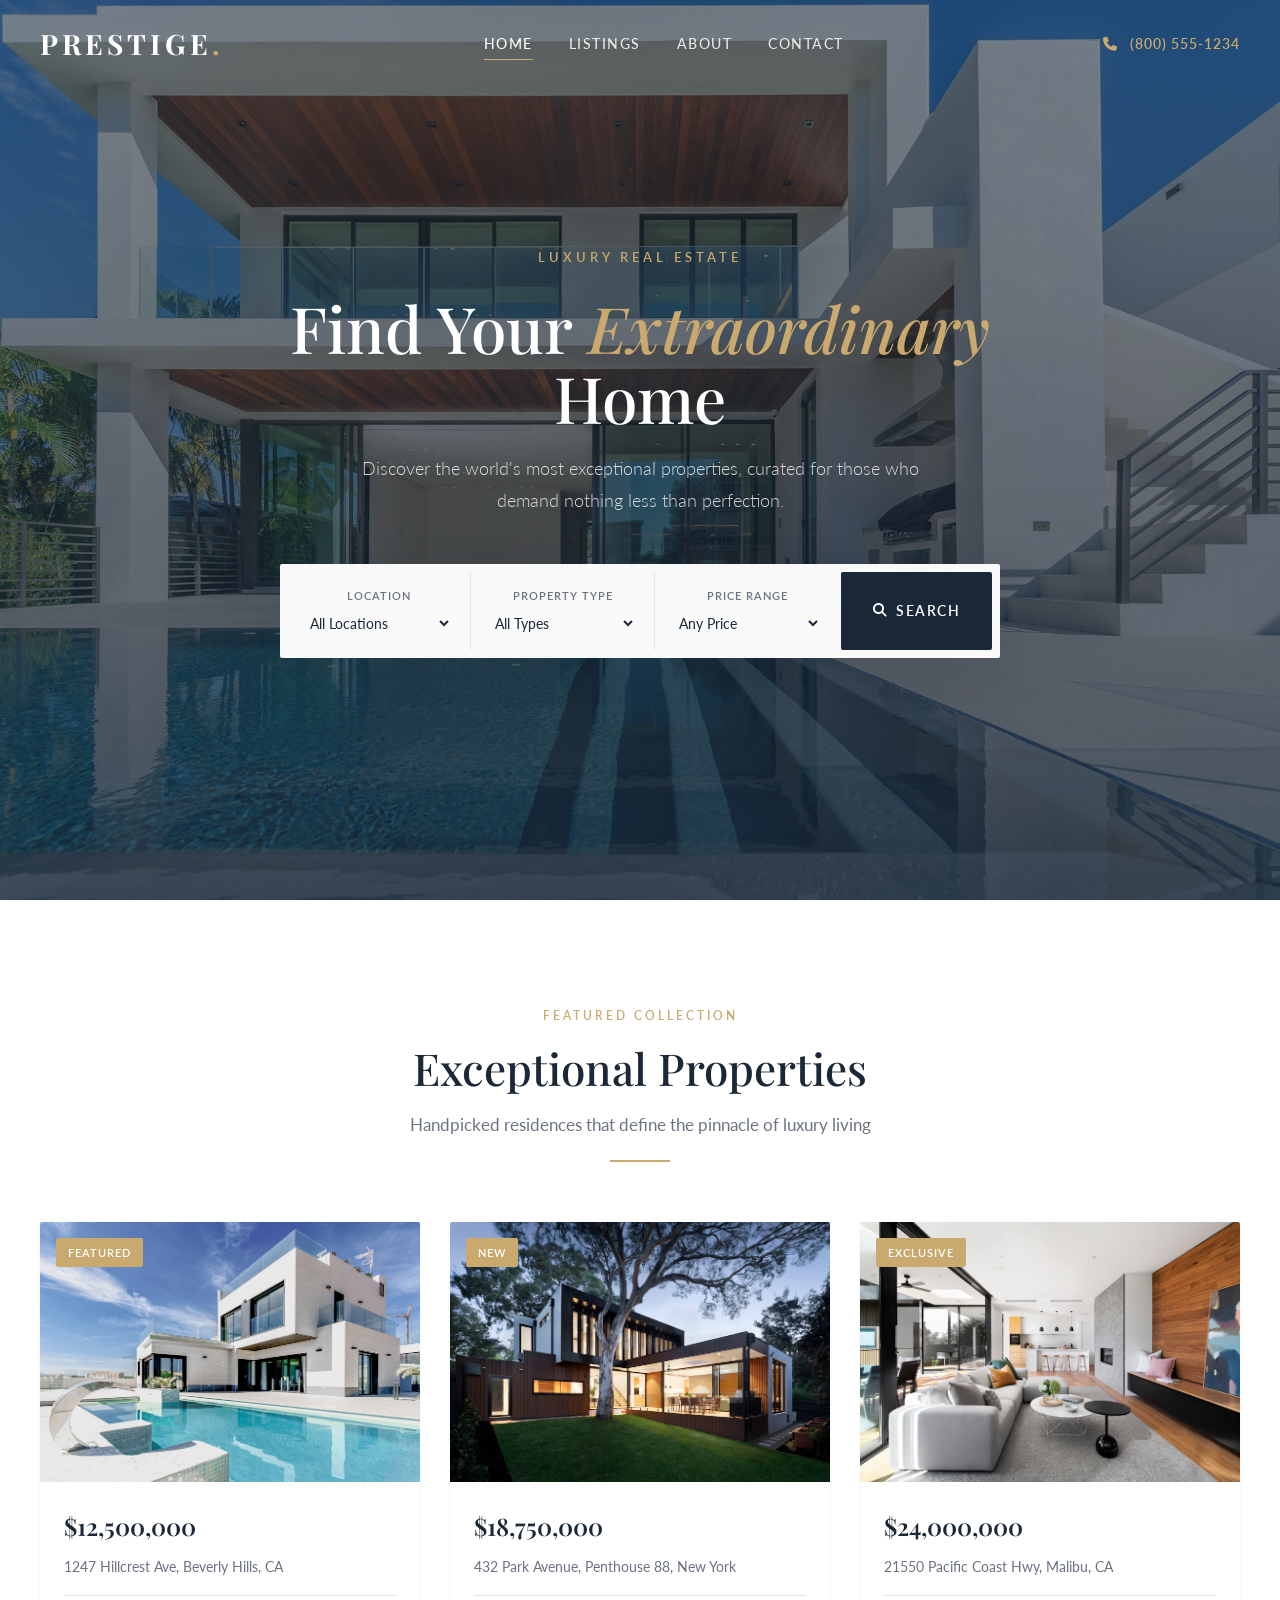
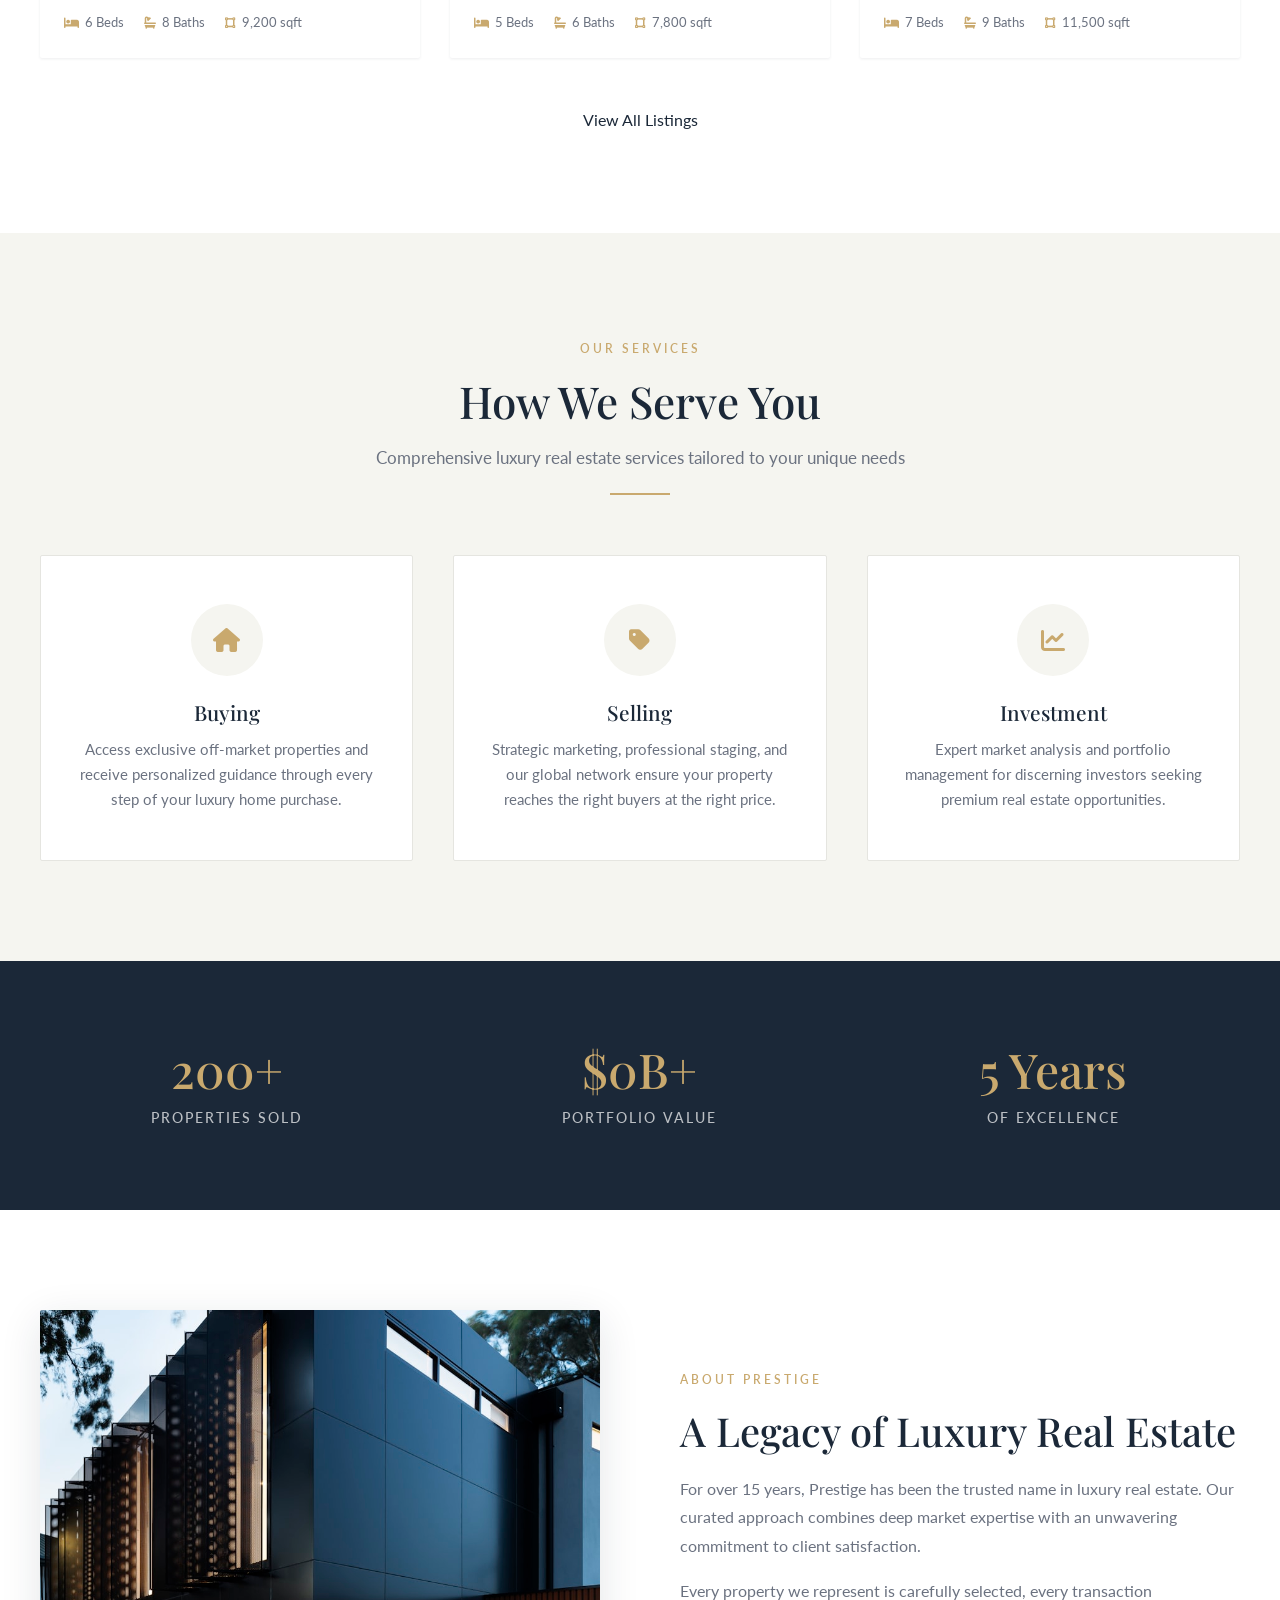
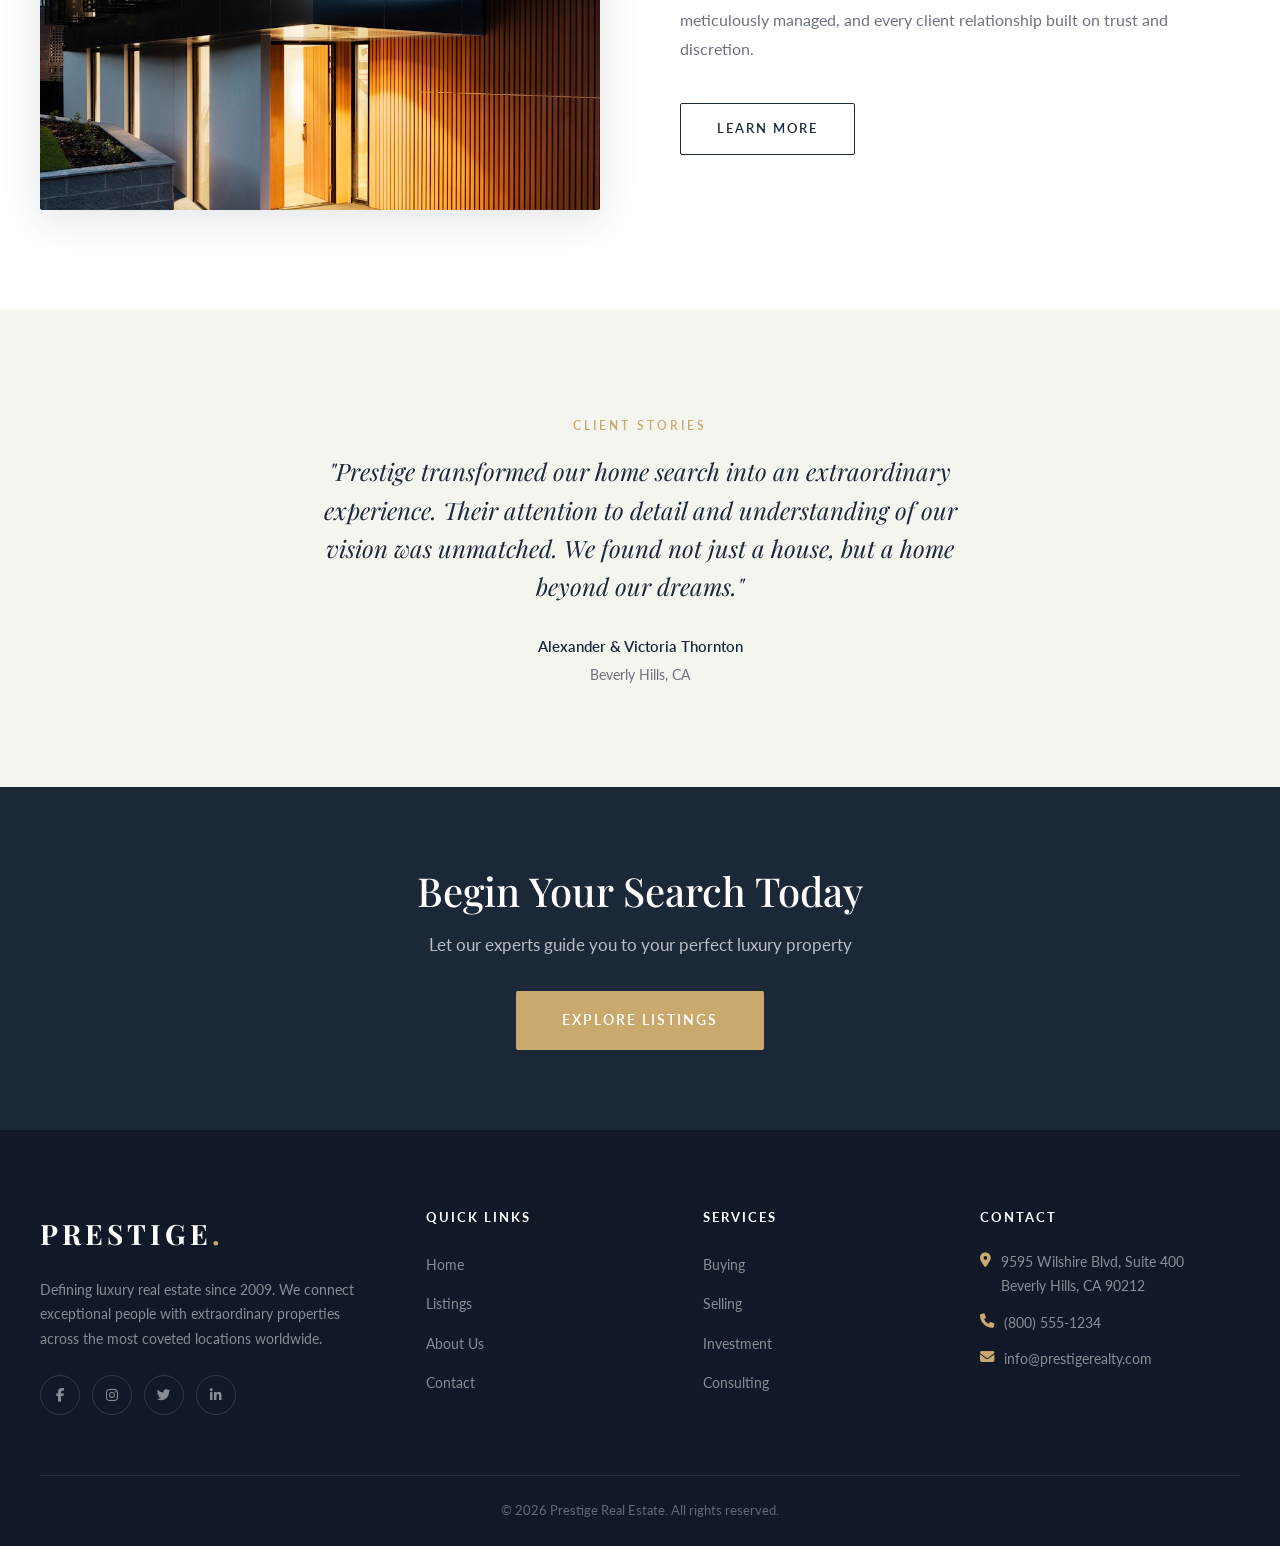
<file: index.html>
<!DOCTYPE html>
<html lang="en">
<head>
  <meta charset="UTF-8">
  <meta name="viewport" content="width=device-width, initial-scale=1.0">
  <title>Prestige Real Estate — Luxury Properties</title>
  <link rel="stylesheet" href="css/style.css">
  <link rel="stylesheet" href="https://cdnjs.cloudflare.com/ajax/libs/font-awesome/6.5.1/css/all.min.css">
</head>
<body>

  <!-- Navigation -->
  <nav class="nav">
    <div class="container nav-inner">
      <a href="index.html" class="nav-logo">PRESTIGE<span>.</span></a>
      <div class="nav-links">
        <a href="index.html" class="active">Home</a>
        <a href="listings.html">Listings</a>
        <a href="about.html">About</a>
        <a href="contact.html">Contact</a>
      </div>
      <a href="tel:+18005551234" class="nav-phone"><i class="fas fa-phone"></i> (800) 555-1234</a>
      <button class="nav-toggle" aria-label="Toggle menu">
        <span></span><span></span><span></span>
      </button>
    </div>
  </nav>

  <!-- Hero -->
  <section class="hero">
    <div class="hero-bg" style="background-image: url('images/hero.jpg')"></div>
    <div class="hero-overlay"></div>
    <div class="hero-content">
      <div class="hero-badge">Luxury Real Estate</div>
      <h1>Find Your <em>Extraordinary</em> Home</h1>
      <p>Discover the world's most exceptional properties, curated for those who demand nothing less than perfection.</p>
      <div class="search-bar">
        <div class="search-field">
          <label>Location</label>
          <select>
            <option>All Locations</option>
            <option>Beverly Hills</option>
            <option>Manhattan</option>
            <option>Miami Beach</option>
            <option>Aspen</option>
            <option>Malibu</option>
          </select>
        </div>
        <div class="search-field">
          <label>Property Type</label>
          <select>
            <option>All Types</option>
            <option>Estate</option>
            <option>Penthouse</option>
            <option>Villa</option>
            <option>Condo</option>
          </select>
        </div>
        <div class="search-field">
          <label>Price Range</label>
          <select>
            <option>Any Price</option>
            <option>$1M - $5M</option>
            <option>$5M - $10M</option>
            <option>$10M - $25M</option>
            <option>$25M+</option>
          </select>
        </div>
        <button class="btn-search"><i class="fas fa-search"></i> Search</button>
      </div>
    </div>
  </section>

  <!-- Featured Properties -->
  <section class="section">
    <div class="container">
      <div class="section-header fade-in">
        <div class="section-label">Featured Collection</div>
        <h2>Exceptional Properties</h2>
        <p>Handpicked residences that define the pinnacle of luxury living</p>
        <div class="divider"></div>
      </div>
      <div class="properties-grid">
        <div class="property-card fade-in">
          <div class="property-card-img">
            <img src="images/prop1.jpg" alt="Beverly Hills Estate">
            <span class="property-tag">Featured</span>
          </div>
          <div class="property-card-body">
            <div class="property-price">$12,500,000</div>
            <div class="property-address">1247 Hillcrest Ave, Beverly Hills, CA</div>
            <div class="property-features">
              <span><i class="fas fa-bed"></i> 6 Beds</span>
              <span><i class="fas fa-bath"></i> 8 Baths</span>
              <span><i class="fas fa-vector-square"></i> 9,200 sqft</span>
            </div>
          </div>
        </div>
        <div class="property-card fade-in">
          <div class="property-card-img">
            <img src="images/prop2.jpg" alt="Manhattan Penthouse">
            <span class="property-tag">New</span>
          </div>
          <div class="property-card-body">
            <div class="property-price">$18,750,000</div>
            <div class="property-address">432 Park Avenue, Penthouse 88, New York</div>
            <div class="property-features">
              <span><i class="fas fa-bed"></i> 5 Beds</span>
              <span><i class="fas fa-bath"></i> 6 Baths</span>
              <span><i class="fas fa-vector-square"></i> 7,800 sqft</span>
            </div>
          </div>
        </div>
        <div class="property-card fade-in">
          <div class="property-card-img">
            <img src="images/prop3.jpg" alt="Malibu Oceanfront">
            <span class="property-tag">Exclusive</span>
          </div>
          <div class="property-card-body">
            <div class="property-price">$24,000,000</div>
            <div class="property-address">21550 Pacific Coast Hwy, Malibu, CA</div>
            <div class="property-features">
              <span><i class="fas fa-bed"></i> 7 Beds</span>
              <span><i class="fas fa-bath"></i> 9 Baths</span>
              <span><i class="fas fa-vector-square"></i> 11,500 sqft</span>
            </div>
          </div>
        </div>
      </div>
      <div style="text-align:center; margin-top:48px;">
        <a href="listings.html" class="btn-outline">View All Listings</a>
      </div>
    </div>
  </section>

  <!-- Services -->
  <section class="section section-alt">
    <div class="container">
      <div class="section-header fade-in">
        <div class="section-label">Our Services</div>
        <h2>How We Serve You</h2>
        <p>Comprehensive luxury real estate services tailored to your unique needs</p>
        <div class="divider"></div>
      </div>
      <div class="services-grid">
        <div class="service-card fade-in">
          <div class="service-icon"><i class="fas fa-home"></i></div>
          <h3>Buying</h3>
          <p>Access exclusive off-market properties and receive personalized guidance through every step of your luxury home purchase.</p>
        </div>
        <div class="service-card fade-in">
          <div class="service-icon"><i class="fas fa-tag"></i></div>
          <h3>Selling</h3>
          <p>Strategic marketing, professional staging, and our global network ensure your property reaches the right buyers at the right price.</p>
        </div>
        <div class="service-card fade-in">
          <div class="service-icon"><i class="fas fa-chart-line"></i></div>
          <h3>Investment</h3>
          <p>Expert market analysis and portfolio management for discerning investors seeking premium real estate opportunities.</p>
        </div>
      </div>
    </div>
  </section>

  <!-- Stats -->
  <section class="stats">
    <div class="container">
      <div class="stats-grid">
        <div class="stat-item fade-in">
          <h3><span data-counter="500" data-suffix="+">0</span></h3>
          <p>Properties Sold</p>
        </div>
        <div class="stat-item fade-in">
          <h3>$<span data-counter="2" data-suffix="B+">0</span></h3>
          <p>Portfolio Value</p>
        </div>
        <div class="stat-item fade-in">
          <h3><span data-counter="15" data-suffix=" Years">0</span></h3>
          <p>Of Excellence</p>
        </div>
      </div>
    </div>
  </section>

  <!-- About Preview -->
  <section class="section">
    <div class="container">
      <div class="about-preview">
        <div class="about-preview-img fade-in">
          <img src="images/about.jpg" alt="Prestige Office">
        </div>
        <div class="about-preview-content fade-in">
          <div class="section-label">About Prestige</div>
          <h2>A Legacy of Luxury Real Estate</h2>
          <p>For over 15 years, Prestige has been the trusted name in luxury real estate. Our curated approach combines deep market expertise with an unwavering commitment to client satisfaction.</p>
          <p>Every property we represent is carefully selected, every transaction meticulously managed, and every client relationship built on trust and discretion.</p>
          <a href="about.html" class="btn-outline">Learn More</a>
        </div>
      </div>
    </div>
  </section>

  <!-- Testimonial -->
  <section class="section section-alt">
    <div class="container">
      <div class="testimonial fade-in">
        <div class="section-label">Client Stories</div>
        <div class="testimonial-quote">"Prestige transformed our home search into an extraordinary experience. Their attention to detail and understanding of our vision was unmatched. We found not just a house, but a home beyond our dreams."</div>
        <div class="testimonial-author">Alexander & Victoria Thornton</div>
        <div class="testimonial-role">Beverly Hills, CA</div>
      </div>
    </div>
  </section>

  <!-- CTA -->
  <section class="cta">
    <div class="container">
      <h2 class="fade-in">Begin Your Search Today</h2>
      <p class="fade-in">Let our experts guide you to your perfect luxury property</p>
      <a href="listings.html" class="btn-gold fade-in">Explore Listings</a>
    </div>
  </section>

  <!-- Footer -->
  <footer class="footer">
    <div class="container">
      <div class="footer-grid">
        <div class="footer-brand">
          <a href="index.html" class="nav-logo">PRESTIGE<span>.</span></a>
          <p>Defining luxury real estate since 2009. We connect exceptional people with extraordinary properties across the most coveted locations worldwide.</p>
          <div class="footer-social">
            <a href="#"><i class="fab fa-facebook-f"></i></a>
            <a href="#"><i class="fab fa-instagram"></i></a>
            <a href="#"><i class="fab fa-twitter"></i></a>
            <a href="#"><i class="fab fa-linkedin-in"></i></a>
          </div>
        </div>
        <div>
          <h4>Quick Links</h4>
          <ul class="footer-links">
            <li><a href="index.html">Home</a></li>
            <li><a href="listings.html">Listings</a></li>
            <li><a href="about.html">About Us</a></li>
            <li><a href="contact.html">Contact</a></li>
          </ul>
        </div>
        <div>
          <h4>Services</h4>
          <ul class="footer-links">
            <li><a href="#">Buying</a></li>
            <li><a href="#">Selling</a></li>
            <li><a href="#">Investment</a></li>
            <li><a href="#">Consulting</a></li>
          </ul>
        </div>
        <div class="footer-contact">
          <h4>Contact</h4>
          <p><i class="fas fa-map-marker-alt"></i> 9595 Wilshire Blvd, Suite 400<br>Beverly Hills, CA 90212</p>
          <p><i class="fas fa-phone"></i> (800) 555-1234</p>
          <p><i class="fas fa-envelope"></i> info@prestigerealty.com</p>
        </div>
      </div>
      <div class="footer-bottom">
        <p>&copy; 2026 Prestige Real Estate. All rights reserved.</p>
      </div>
    </div>
  </footer>

  <script src="js/main.js"></script>
</body>
</html>
</file>
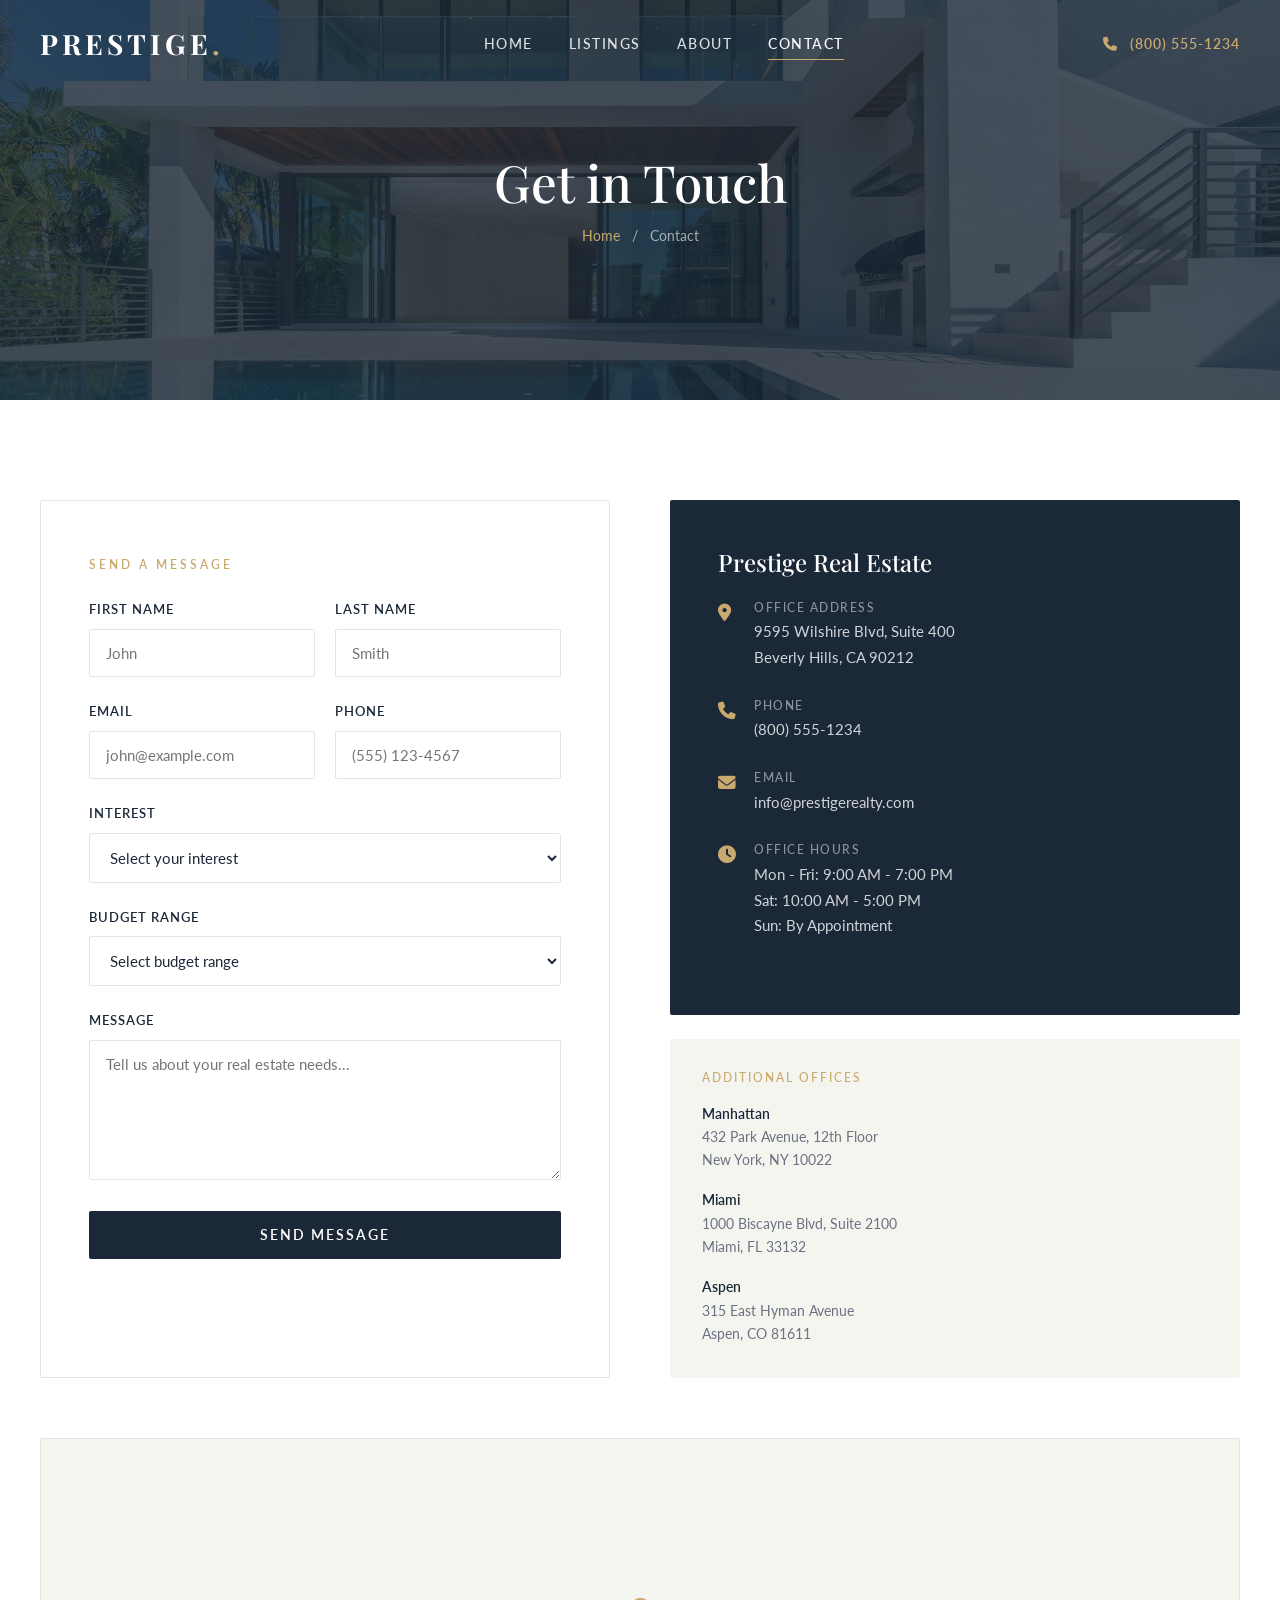
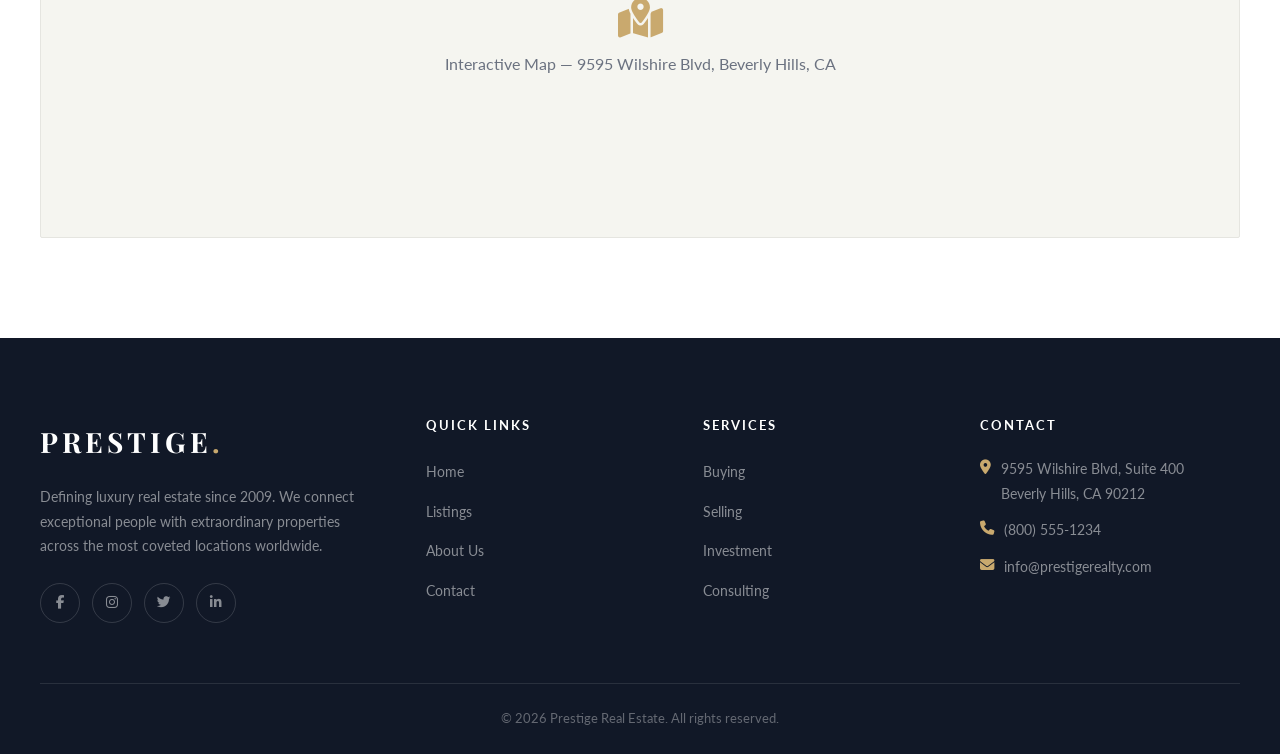
<file: contact.html>
<!DOCTYPE html>
<html lang="en">
<head>
  <meta charset="UTF-8">
  <meta name="viewport" content="width=device-width, initial-scale=1.0">
  <title>Contact — Prestige Real Estate</title>
  <link rel="stylesheet" href="css/style.css">
  <link rel="stylesheet" href="https://cdnjs.cloudflare.com/ajax/libs/font-awesome/6.5.1/css/all.min.css">
</head>
<body>

  <!-- Navigation -->
  <nav class="nav">
    <div class="container nav-inner">
      <a href="index.html" class="nav-logo">PRESTIGE<span>.</span></a>
      <div class="nav-links">
        <a href="index.html">Home</a>
        <a href="listings.html">Listings</a>
        <a href="about.html">About</a>
        <a href="contact.html" class="active">Contact</a>
      </div>
      <a href="tel:+18005551234" class="nav-phone"><i class="fas fa-phone"></i> (800) 555-1234</a>
      <button class="nav-toggle" aria-label="Toggle menu">
        <span></span><span></span><span></span>
      </button>
    </div>
  </nav>

  <!-- Page Header -->
  <div class="page-header">
    <div class="page-header-bg" style="background-image: url('images/hero.jpg')"></div>
    <div class="page-header-overlay"></div>
    <div class="page-header-content">
      <h1>Get in Touch</h1>
      <div class="breadcrumb"><a href="index.html">Home</a> <span>/</span> Contact</div>
    </div>
  </div>

  <!-- Contact Section -->
  <section class="section">
    <div class="container">
      <div class="contact-grid">
        <!-- Contact Form -->
        <div class="contact-form fade-in">
          <div class="section-label" style="text-align:left; margin-bottom:24px;">Send a Message</div>
          <form id="contactForm">
            <div class="form-row">
              <div class="form-group">
                <label>First Name</label>
                <input type="text" placeholder="John" required>
              </div>
              <div class="form-group">
                <label>Last Name</label>
                <input type="text" placeholder="Smith" required>
              </div>
            </div>
            <div class="form-row">
              <div class="form-group">
                <label>Email</label>
                <input type="email" placeholder="john@example.com" required>
              </div>
              <div class="form-group">
                <label>Phone</label>
                <input type="tel" placeholder="(555) 123-4567">
              </div>
            </div>
            <div class="form-group">
              <label>Interest</label>
              <select>
                <option value="">Select your interest</option>
                <option>Buying a Property</option>
                <option>Selling a Property</option>
                <option>Investment Opportunities</option>
                <option>General Inquiry</option>
                <option>Schedule a Consultation</option>
              </select>
            </div>
            <div class="form-group">
              <label>Budget Range</label>
              <select>
                <option value="">Select budget range</option>
                <option>$1M - $5M</option>
                <option>$5M - $10M</option>
                <option>$10M - $25M</option>
                <option>$25M+</option>
              </select>
            </div>
            <div class="form-group">
              <label>Message</label>
              <textarea placeholder="Tell us about your real estate needs..."></textarea>
            </div>
            <button type="submit" class="btn-submit">Send Message</button>
          </form>
        </div>

        <!-- Contact Info -->
        <div class="fade-in">
          <div class="contact-info-card">
            <h3>Prestige Real Estate</h3>
            <div class="contact-info-item">
              <i class="fas fa-map-marker-alt"></i>
              <div>
                <h4>Office Address</h4>
                <p>9595 Wilshire Blvd, Suite 400<br>Beverly Hills, CA 90212</p>
              </div>
            </div>
            <div class="contact-info-item">
              <i class="fas fa-phone"></i>
              <div>
                <h4>Phone</h4>
                <p>(800) 555-1234</p>
              </div>
            </div>
            <div class="contact-info-item">
              <i class="fas fa-envelope"></i>
              <div>
                <h4>Email</h4>
                <p>info@prestigerealty.com</p>
              </div>
            </div>
            <div class="contact-info-item">
              <i class="fas fa-clock"></i>
              <div>
                <h4>Office Hours</h4>
                <p>Mon - Fri: 9:00 AM - 7:00 PM<br>Sat: 10:00 AM - 5:00 PM<br>Sun: By Appointment</p>
              </div>
            </div>
          </div>

          <!-- Additional Offices -->
          <div style="margin-top:24px; padding:32px; background:var(--color-bg-alt); border-radius:var(--radius);">
            <h4 style="font-family:'Lato',sans-serif; font-size:0.75rem; letter-spacing:2px; text-transform:uppercase; color:var(--color-secondary); margin-bottom:16px;">Additional Offices</h4>
            <div style="margin-bottom:16px;">
              <p style="font-weight:600; color:var(--color-primary); font-size:0.9rem;">Manhattan</p>
              <p style="color:var(--color-text-light); font-size:0.85rem;">432 Park Avenue, 12th Floor<br>New York, NY 10022</p>
            </div>
            <div style="margin-bottom:16px;">
              <p style="font-weight:600; color:var(--color-primary); font-size:0.9rem;">Miami</p>
              <p style="color:var(--color-text-light); font-size:0.85rem;">1000 Biscayne Blvd, Suite 2100<br>Miami, FL 33132</p>
            </div>
            <div>
              <p style="font-weight:600; color:var(--color-primary); font-size:0.9rem;">Aspen</p>
              <p style="color:var(--color-text-light); font-size:0.85rem;">315 East Hyman Avenue<br>Aspen, CO 81611</p>
            </div>
          </div>
        </div>
      </div>

      <!-- Map Placeholder -->
      <div class="map-placeholder fade-in">
        <i class="fas fa-map-marked-alt"></i>
        <p>Interactive Map — 9595 Wilshire Blvd, Beverly Hills, CA</p>
      </div>
    </div>
  </section>

  <!-- Footer -->
  <footer class="footer">
    <div class="container">
      <div class="footer-grid">
        <div class="footer-brand">
          <a href="index.html" class="nav-logo">PRESTIGE<span>.</span></a>
          <p>Defining luxury real estate since 2009. We connect exceptional people with extraordinary properties across the most coveted locations worldwide.</p>
          <div class="footer-social">
            <a href="#"><i class="fab fa-facebook-f"></i></a>
            <a href="#"><i class="fab fa-instagram"></i></a>
            <a href="#"><i class="fab fa-twitter"></i></a>
            <a href="#"><i class="fab fa-linkedin-in"></i></a>
          </div>
        </div>
        <div>
          <h4>Quick Links</h4>
          <ul class="footer-links">
            <li><a href="index.html">Home</a></li>
            <li><a href="listings.html">Listings</a></li>
            <li><a href="about.html">About Us</a></li>
            <li><a href="contact.html">Contact</a></li>
          </ul>
        </div>
        <div>
          <h4>Services</h4>
          <ul class="footer-links">
            <li><a href="#">Buying</a></li>
            <li><a href="#">Selling</a></li>
            <li><a href="#">Investment</a></li>
            <li><a href="#">Consulting</a></li>
          </ul>
        </div>
        <div class="footer-contact">
          <h4>Contact</h4>
          <p><i class="fas fa-map-marker-alt"></i> 9595 Wilshire Blvd, Suite 400<br>Beverly Hills, CA 90212</p>
          <p><i class="fas fa-phone"></i> (800) 555-1234</p>
          <p><i class="fas fa-envelope"></i> info@prestigerealty.com</p>
        </div>
      </div>
      <div class="footer-bottom">
        <p>&copy; 2026 Prestige Real Estate. All rights reserved.</p>
      </div>
    </div>
  </footer>

  <script src="js/main.js"></script>
</body>
</html>
</file>
<file: css/style.css>
/* Prestige Real Estate - Luxury Design System */
@import url('https://fonts.googleapis.com/css2?family=Playfair+Display:ital,wght@0,400;0,500;0,600;0,700;1,400;1,500&family=Lato:wght@300;400;500;600;700&display=swap');

:root {
  --color-primary: #1B2838;
  --color-secondary: #C9A96E;
  --color-bg: #FFFFFF;
  --color-bg-alt: #F5F5F0;
  --color-text: #1B2838;
  --color-text-light: #6B7280;
  --color-border: #E5E5E0;
  --radius: 2px;
  --shadow-sm: 0 1px 3px rgba(27,40,56,0.08);
  --shadow-md: 0 4px 20px rgba(27,40,56,0.1);
  --shadow-lg: 0 10px 40px rgba(27,40,56,0.12);
  --transition: all 0.3s cubic-bezier(0.4,0,0.2,1);
}

*, *::before, *::after { margin:0; padding:0; box-sizing:border-box; }

html { scroll-behavior: smooth; font-size: 16px; }

body {
  font-family: 'Lato', sans-serif;
  color: var(--color-text);
  background: var(--color-bg);
  line-height: 1.7;
  font-weight: 400;
  -webkit-font-smoothing: antialiased;
}

h1,h2,h3,h4,h5,h6 {
  font-family: 'Playfair Display', serif;
  font-weight: 500;
  line-height: 1.2;
}

a { text-decoration: none; color: inherit; transition: var(--transition); }
img { max-width:100%; height:auto; display:block; }
ul { list-style:none; }

.container {
  max-width: 1280px;
  margin: 0 auto;
  padding: 0 40px;
}

/* ─── NAVIGATION ─── */
.nav {
  position: fixed;
  top: 0;
  left: 0;
  right: 0;
  z-index: 1000;
  padding: 20px 0;
  transition: var(--transition);
}

.nav.scrolled {
  background: rgba(27,40,56,0.97);
  padding: 14px 0;
  backdrop-filter: blur(12px);
  box-shadow: 0 2px 20px rgba(0,0,0,0.15);
}

.nav-inner {
  display: flex;
  align-items: center;
  justify-content: space-between;
}

.nav-logo {
  font-family: 'Playfair Display', serif;
  font-size: 1.75rem;
  font-weight: 700;
  color: #fff;
  letter-spacing: 4px;
  text-transform: uppercase;
}

.nav-logo span { color: var(--color-secondary); }

.nav-links { display: flex; align-items: center; gap: 36px; }

.nav-links a {
  color: rgba(255,255,255,0.85);
  font-size: 0.875rem;
  font-weight: 500;
  letter-spacing: 1.5px;
  text-transform: uppercase;
  position: relative;
}

.nav-links a::after {
  content: '';
  position: absolute;
  bottom: -4px;
  left: 0;
  width: 0;
  height: 1px;
  background: var(--color-secondary);
  transition: var(--transition);
}

.nav-links a:hover::after,
.nav-links a.active::after { width: 100%; }
.nav-links a:hover, .nav-links a.active { color: #fff; }

.nav-phone {
  color: var(--color-secondary);
  font-size: 0.875rem;
  font-weight: 600;
  letter-spacing: 1px;
}

.nav-phone i { margin-right: 8px; }

.nav-toggle { display: none; background: none; border: none; cursor: pointer; padding: 8px; }
.nav-toggle span { display: block; width: 24px; height: 2px; background: #fff; margin: 5px 0; transition: var(--transition); }

/* ─── HERO ─── */
.hero {
  position: relative;
  height: 100vh;
  min-height: 700px;
  display: flex;
  align-items: center;
  justify-content: center;
  overflow: hidden;
}

.hero-bg {
  position: absolute;
  inset: 0;
  background-size: cover;
  background-position: center;
  transform: scale(1.05);
  animation: heroZoom 20s ease-in-out infinite alternate;
}

@keyframes heroZoom {
  from { transform: scale(1); }
  to { transform: scale(1.08); }
}

.hero-overlay {
  position: absolute;
  inset: 0;
  background: linear-gradient(180deg, rgba(27,40,56,0.55) 0%, rgba(27,40,56,0.75) 100%);
}

.hero-content {
  position: relative;
  z-index: 2;
  text-align: center;
  max-width: 800px;
  padding: 0 20px;
}

.hero-badge {
  display: inline-block;
  color: var(--color-secondary);
  font-size: 0.8rem;
  font-weight: 600;
  letter-spacing: 4px;
  text-transform: uppercase;
  margin-bottom: 24px;
}

.hero h1 {
  font-size: 4rem;
  color: #fff;
  margin-bottom: 20px;
  line-height: 1.1;
}

.hero h1 em { font-style: italic; color: var(--color-secondary); }

.hero p {
  color: rgba(255,255,255,0.8);
  font-size: 1.15rem;
  margin-bottom: 48px;
  font-weight: 300;
  max-width: 560px;
  margin-left: auto;
  margin-right: auto;
}

/* Search Bar */
.search-bar {
  background: rgba(255,255,255,0.97);
  border-radius: var(--radius);
  padding: 8px;
  display: flex;
  gap: 2px;
  max-width: 720px;
  margin: 0 auto;
  box-shadow: var(--shadow-lg);
}

.search-bar .search-field {
  flex: 1;
  padding: 14px 18px;
  border-right: 1px solid var(--color-border);
}

.search-bar .search-field:last-of-type { border-right: none; }

.search-bar label {
  display: block;
  font-size: 0.7rem;
  font-weight: 600;
  text-transform: uppercase;
  letter-spacing: 1px;
  color: var(--color-text-light);
  margin-bottom: 4px;
}

.search-bar select,
.search-bar input {
  width: 100%;
  border: none;
  background: none;
  font-family: 'Lato', sans-serif;
  font-size: 0.9rem;
  color: var(--color-text);
  outline: none;
  cursor: pointer;
}

.search-bar .btn-search {
  background: var(--color-primary);
  color: #fff;
  border: none;
  padding: 14px 32px;
  font-family: 'Lato', sans-serif;
  font-size: 0.85rem;
  font-weight: 600;
  letter-spacing: 1.5px;
  text-transform: uppercase;
  border-radius: var(--radius);
  cursor: pointer;
  transition: var(--transition);
  white-space: nowrap;
  display: flex;
  align-items: center;
  gap: 8px;
}

.search-bar .btn-search:hover { background: var(--color-secondary); }

/* ─── SECTION COMMON ─── */
.section { padding: 100px 0; }
.section-alt { background: var(--color-bg-alt); }

.section-header {
  text-align: center;
  margin-bottom: 60px;
}

.section-label {
  display: inline-block;
  color: var(--color-secondary);
  font-size: 0.75rem;
  font-weight: 600;
  letter-spacing: 3px;
  text-transform: uppercase;
  margin-bottom: 16px;
}

.section-header h2 {
  font-size: 2.75rem;
  color: var(--color-primary);
  margin-bottom: 16px;
}

.section-header p {
  color: var(--color-text-light);
  font-size: 1.05rem;
  max-width: 540px;
  margin: 0 auto;
}

.divider {
  width: 60px;
  height: 2px;
  background: var(--color-secondary);
  margin: 20px auto 0;
}

/* ─── PROPERTY CARDS ─── */
.properties-grid {
  display: grid;
  grid-template-columns: repeat(3, 1fr);
  gap: 30px;
}

.property-card {
  background: #fff;
  border-radius: var(--radius);
  overflow: hidden;
  box-shadow: var(--shadow-sm);
  transition: var(--transition);
  cursor: pointer;
}

.property-card:hover {
  transform: translateY(-6px);
  box-shadow: var(--shadow-lg);
}

.property-card-img {
  position: relative;
  height: 260px;
  overflow: hidden;
}

.property-card-img img {
  width: 100%;
  height: 100%;
  object-fit: cover;
  transition: transform 0.6s ease;
}

.property-card:hover .property-card-img img { transform: scale(1.08); }

.property-tag {
  position: absolute;
  top: 16px;
  left: 16px;
  background: var(--color-secondary);
  color: #fff;
  font-size: 0.7rem;
  font-weight: 600;
  letter-spacing: 1px;
  text-transform: uppercase;
  padding: 5px 12px;
  border-radius: var(--radius);
}

.property-card-body { padding: 24px; }

.property-price {
  font-family: 'Playfair Display', serif;
  font-size: 1.5rem;
  font-weight: 600;
  color: var(--color-primary);
  margin-bottom: 8px;
}

.property-address {
  color: var(--color-text-light);
  font-size: 0.9rem;
  margin-bottom: 16px;
}

.property-features {
  display: flex;
  gap: 20px;
  padding-top: 16px;
  border-top: 1px solid var(--color-border);
}

.property-features span {
  font-size: 0.8rem;
  color: var(--color-text-light);
  display: flex;
  align-items: center;
  gap: 6px;
}

.property-features span i { color: var(--color-secondary); font-size: 0.75rem; }

/* ─── SERVICES ─── */
.services-grid {
  display: grid;
  grid-template-columns: repeat(3, 1fr);
  gap: 40px;
}

.service-card {
  text-align: center;
  padding: 48px 32px;
  background: #fff;
  border: 1px solid var(--color-border);
  border-radius: var(--radius);
  transition: var(--transition);
}

.service-card:hover {
  border-color: var(--color-secondary);
  box-shadow: var(--shadow-md);
}

.service-icon {
  width: 72px;
  height: 72px;
  margin: 0 auto 24px;
  display: flex;
  align-items: center;
  justify-content: center;
  background: var(--color-bg-alt);
  border-radius: 50%;
  color: var(--color-secondary);
  font-size: 1.5rem;
  transition: var(--transition);
}

.service-card:hover .service-icon { background: var(--color-secondary); color: #fff; }

.service-card h3 {
  font-size: 1.3rem;
  margin-bottom: 12px;
  color: var(--color-primary);
}

.service-card p {
  color: var(--color-text-light);
  font-size: 0.925rem;
  line-height: 1.7;
}

/* ─── STATS ─── */
.stats {
  padding: 80px 0;
  background: var(--color-primary);
}

.stats-grid {
  display: grid;
  grid-template-columns: repeat(3, 1fr);
  gap: 40px;
  text-align: center;
}

.stat-item h3 {
  font-size: 3rem;
  color: var(--color-secondary);
  margin-bottom: 8px;
}

.stat-item p {
  color: rgba(255,255,255,0.7);
  font-size: 0.85rem;
  letter-spacing: 2px;
  text-transform: uppercase;
  font-weight: 500;
}

/* ─── ABOUT PREVIEW ─── */
.about-preview {
  display: grid;
  grid-template-columns: 1fr 1fr;
  gap: 80px;
  align-items: center;
}

.about-preview-img {
  border-radius: var(--radius);
  overflow: hidden;
  box-shadow: var(--shadow-lg);
}

.about-preview-img img { width: 100%; height: 500px; object-fit: cover; }

.about-preview-content h2 {
  font-size: 2.5rem;
  margin-bottom: 20px;
  color: var(--color-primary);
}

.about-preview-content p {
  color: var(--color-text-light);
  margin-bottom: 16px;
  font-size: 1rem;
  line-height: 1.8;
}

.about-preview-content .btn-outline {
  display: inline-block;
  margin-top: 24px;
  padding: 14px 36px;
  border: 1.5px solid var(--color-primary);
  color: var(--color-primary);
  font-size: 0.8rem;
  font-weight: 600;
  letter-spacing: 2px;
  text-transform: uppercase;
  border-radius: var(--radius);
  transition: var(--transition);
}

.about-preview-content .btn-outline:hover {
  background: var(--color-primary);
  color: #fff;
}

/* ─── TESTIMONIAL ─── */
.testimonial {
  text-align: center;
  max-width: 700px;
  margin: 0 auto;
}

.testimonial-quote {
  font-family: 'Playfair Display', serif;
  font-size: 1.5rem;
  font-style: italic;
  color: var(--color-primary);
  line-height: 1.6;
  margin-bottom: 28px;
}

.testimonial-author {
  font-weight: 600;
  color: var(--color-primary);
  font-size: 0.95rem;
}

.testimonial-role {
  color: var(--color-text-light);
  font-size: 0.85rem;
  margin-top: 4px;
}

/* ─── CTA ─── */
.cta {
  background: var(--color-primary);
  padding: 80px 0;
  text-align: center;
}

.cta h2 {
  font-size: 2.5rem;
  color: #fff;
  margin-bottom: 16px;
}

.cta p {
  color: rgba(255,255,255,0.7);
  font-size: 1.05rem;
  margin-bottom: 32px;
}

.btn-gold {
  display: inline-block;
  background: var(--color-secondary);
  color: #fff;
  padding: 16px 44px;
  font-size: 0.85rem;
  font-weight: 600;
  letter-spacing: 2px;
  text-transform: uppercase;
  border-radius: var(--radius);
  transition: var(--transition);
  border: 2px solid var(--color-secondary);
}

.btn-gold:hover {
  background: transparent;
  color: var(--color-secondary);
}

/* ─── FOOTER ─── */
.footer {
  background: #111827;
  padding: 80px 0 0;
}

.footer-grid {
  display: grid;
  grid-template-columns: 1.5fr 1fr 1fr 1.2fr;
  gap: 60px;
  padding-bottom: 60px;
  border-bottom: 1px solid rgba(255,255,255,0.1);
}

.footer-brand .nav-logo { margin-bottom: 20px; display: inline-block; }

.footer-brand p {
  color: rgba(255,255,255,0.5);
  font-size: 0.9rem;
  line-height: 1.7;
  margin-bottom: 24px;
}

.footer-social { display: flex; gap: 12px; }

.footer-social a {
  width: 40px;
  height: 40px;
  border: 1px solid rgba(255,255,255,0.15);
  border-radius: 50%;
  display: flex;
  align-items: center;
  justify-content: center;
  color: rgba(255,255,255,0.5);
  font-size: 0.85rem;
  transition: var(--transition);
}

.footer-social a:hover { border-color: var(--color-secondary); color: var(--color-secondary); }

.footer h4 {
  font-family: 'Lato', sans-serif;
  color: #fff;
  font-size: 0.8rem;
  letter-spacing: 2px;
  text-transform: uppercase;
  font-weight: 700;
  margin-bottom: 24px;
}

.footer-links li { margin-bottom: 12px; }
.footer-links a { color: rgba(255,255,255,0.5); font-size: 0.9rem; }
.footer-links a:hover { color: var(--color-secondary); }

.footer-contact p {
  color: rgba(255,255,255,0.5);
  font-size: 0.9rem;
  margin-bottom: 12px;
  display: flex;
  align-items: flex-start;
  gap: 10px;
}

.footer-contact i { color: var(--color-secondary); margin-top: 3px; }

.footer-bottom {
  padding: 24px 0;
  text-align: center;
  color: rgba(255,255,255,0.35);
  font-size: 0.8rem;
}

/* ─── PAGE HEADER ─── */
.page-header {
  position: relative;
  height: 400px;
  display: flex;
  align-items: center;
  justify-content: center;
  overflow: hidden;
}

.page-header-bg {
  position: absolute;
  inset: 0;
  background-size: cover;
  background-position: center;
}

.page-header-overlay {
  position: absolute;
  inset: 0;
  background: rgba(27,40,56,0.8);
}

.page-header-content {
  position: relative;
  z-index: 2;
  text-align: center;
}

.page-header-content h1 {
  font-size: 3.2rem;
  color: #fff;
  margin-bottom: 12px;
}

.breadcrumb {
  color: rgba(255,255,255,0.6);
  font-size: 0.85rem;
}

.breadcrumb a { color: var(--color-secondary); }
.breadcrumb span { margin: 0 8px; }

/* ─── LISTINGS PAGE ─── */
.filter-bar {
  background: #fff;
  border: 1px solid var(--color-border);
  border-radius: var(--radius);
  padding: 24px;
  display: flex;
  gap: 16px;
  flex-wrap: wrap;
  margin-bottom: 48px;
  box-shadow: var(--shadow-sm);
}

.filter-field {
  flex: 1;
  min-width: 150px;
}

.filter-field label {
  display: block;
  font-size: 0.7rem;
  font-weight: 600;
  text-transform: uppercase;
  letter-spacing: 1px;
  color: var(--color-text-light);
  margin-bottom: 6px;
}

.filter-field select,
.filter-field input {
  width: 100%;
  padding: 10px 12px;
  border: 1px solid var(--color-border);
  border-radius: var(--radius);
  font-family: 'Lato', sans-serif;
  font-size: 0.9rem;
  color: var(--color-text);
  background: #fff;
  outline: none;
  transition: var(--transition);
}

.filter-field select:focus,
.filter-field input:focus { border-color: var(--color-secondary); }

.filter-bar .btn-search-filter {
  align-self: flex-end;
  background: var(--color-primary);
  color: #fff;
  border: none;
  padding: 12px 28px;
  font-family: 'Lato', sans-serif;
  font-size: 0.8rem;
  font-weight: 600;
  letter-spacing: 1.5px;
  text-transform: uppercase;
  border-radius: var(--radius);
  cursor: pointer;
  transition: var(--transition);
}

.filter-bar .btn-search-filter:hover { background: var(--color-secondary); }

.listings-header {
  display: flex;
  justify-content: space-between;
  align-items: center;
  margin-bottom: 32px;
}

.listings-header p { color: var(--color-text-light); font-size: 0.95rem; }

.sort-select {
  padding: 8px 16px;
  border: 1px solid var(--color-border);
  border-radius: var(--radius);
  font-family: 'Lato', sans-serif;
  font-size: 0.85rem;
  color: var(--color-text);
  outline: none;
}

.listings-grid {
  display: grid;
  grid-template-columns: repeat(4, 1fr);
  gap: 24px;
  margin-bottom: 60px;
}

.listings-grid .property-card-img { height: 220px; }
.listings-grid .property-card-body { padding: 20px; }
.listings-grid .property-price { font-size: 1.25rem; }

/* Property detail expand */
.property-detail {
  display: none;
  padding: 24px;
  background: var(--color-bg-alt);
  border-top: 1px solid var(--color-border);
  animation: slideDown 0.3s ease;
}

.property-detail.active { display: block; }

@keyframes slideDown {
  from { opacity: 0; max-height: 0; }
  to { opacity: 1; max-height: 600px; }
}

.property-detail-grid {
  display: grid;
  grid-template-columns: 1fr 1fr;
  gap: 30px;
}

.property-detail h4 {
  font-family: 'Lato', sans-serif;
  font-size: 0.8rem;
  letter-spacing: 2px;
  text-transform: uppercase;
  color: var(--color-secondary);
  margin-bottom: 12px;
}

.property-detail p {
  color: var(--color-text-light);
  font-size: 0.9rem;
  line-height: 1.7;
  margin-bottom: 16px;
}

.property-detail .amenities {
  display: flex;
  flex-wrap: wrap;
  gap: 8px;
}

.property-detail .amenity-tag {
  padding: 6px 14px;
  background: #fff;
  border: 1px solid var(--color-border);
  border-radius: var(--radius);
  font-size: 0.8rem;
  color: var(--color-text-light);
}

/* ─── ABOUT PAGE ─── */
.about-story {
  display: grid;
  grid-template-columns: 1fr 1fr;
  gap: 80px;
  align-items: center;
}

.about-story-img {
  border-radius: var(--radius);
  overflow: hidden;
}

.about-story-img img { width: 100%; height: 480px; object-fit: cover; }

.about-story-content h2 {
  font-size: 2.25rem;
  margin-bottom: 20px;
  color: var(--color-primary);
}

.about-story-content p {
  color: var(--color-text-light);
  margin-bottom: 16px;
  line-height: 1.8;
}

.team-grid {
  display: grid;
  grid-template-columns: repeat(4, 1fr);
  gap: 32px;
}

.team-card { text-align: center; }

.team-card-img {
  width: 100%;
  aspect-ratio: 1;
  border-radius: var(--radius);
  overflow: hidden;
  margin-bottom: 20px;
}

.team-card-img img { width: 100%; height: 100%; object-fit: cover; transition: transform 0.5s ease; }
.team-card:hover .team-card-img img { transform: scale(1.05); }

.team-card h3 { font-size: 1.15rem; margin-bottom: 4px; color: var(--color-primary); }
.team-card .team-role { color: var(--color-secondary); font-size: 0.8rem; font-weight: 600; letter-spacing: 1px; text-transform: uppercase; }
.team-card .team-contact { color: var(--color-text-light); font-size: 0.85rem; margin-top: 8px; }

.awards-grid {
  display: grid;
  grid-template-columns: repeat(4, 1fr);
  gap: 24px;
}

.award-card {
  text-align: center;
  padding: 40px 24px;
  background: #fff;
  border: 1px solid var(--color-border);
  border-radius: var(--radius);
}

.award-card i {
  font-size: 2rem;
  color: var(--color-secondary);
  margin-bottom: 16px;
}

.award-card h4 { font-size: 1rem; margin-bottom: 8px; color: var(--color-primary); }
.award-card p { color: var(--color-text-light); font-size: 0.85rem; }

/* ─── CONTACT PAGE ─── */
.contact-grid {
  display: grid;
  grid-template-columns: 1fr 1fr;
  gap: 60px;
}

.contact-form { padding: 48px; background: #fff; border: 1px solid var(--color-border); border-radius: var(--radius); }

.form-group { margin-bottom: 24px; }

.form-group label {
  display: block;
  font-size: 0.8rem;
  font-weight: 600;
  text-transform: uppercase;
  letter-spacing: 1px;
  color: var(--color-text);
  margin-bottom: 8px;
}

.form-group input,
.form-group textarea,
.form-group select {
  width: 100%;
  padding: 14px 16px;
  border: 1px solid var(--color-border);
  border-radius: var(--radius);
  font-family: 'Lato', sans-serif;
  font-size: 0.95rem;
  color: var(--color-text);
  outline: none;
  transition: var(--transition);
  background: #fff;
}

.form-group input:focus,
.form-group textarea:focus,
.form-group select:focus { border-color: var(--color-secondary); }

.form-group textarea { resize: vertical; min-height: 140px; }

.form-row { display: grid; grid-template-columns: 1fr 1fr; gap: 20px; }

.btn-submit {
  width: 100%;
  padding: 16px;
  background: var(--color-primary);
  color: #fff;
  border: none;
  font-family: 'Lato', sans-serif;
  font-size: 0.85rem;
  font-weight: 600;
  letter-spacing: 2px;
  text-transform: uppercase;
  border-radius: var(--radius);
  cursor: pointer;
  transition: var(--transition);
}

.btn-submit:hover { background: var(--color-secondary); }

.contact-info-card {
  padding: 48px;
  background: var(--color-primary);
  border-radius: var(--radius);
  color: #fff;
}

.contact-info-card h3 {
  font-size: 1.5rem;
  margin-bottom: 24px;
  color: #fff;
}

.contact-info-item {
  display: flex;
  gap: 16px;
  margin-bottom: 28px;
}

.contact-info-item i {
  color: var(--color-secondary);
  font-size: 1.1rem;
  margin-top: 3px;
  width: 20px;
}

.contact-info-item h4 {
  font-family: 'Lato', sans-serif;
  font-size: 0.75rem;
  letter-spacing: 1.5px;
  text-transform: uppercase;
  color: rgba(255,255,255,0.5);
  margin-bottom: 4px;
}

.contact-info-item p { color: rgba(255,255,255,0.8); font-size: 0.95rem; }

.map-placeholder {
  margin-top: 60px;
  height: 400px;
  background: var(--color-bg-alt);
  border: 1px solid var(--color-border);
  border-radius: var(--radius);
  display: flex;
  align-items: center;
  justify-content: center;
  flex-direction: column;
  gap: 12px;
  color: var(--color-text-light);
}

.map-placeholder i { font-size: 2.5rem; color: var(--color-secondary); }

/* ─── SCROLL ANIMATIONS ─── */
.fade-in {
  opacity: 0;
  transform: translateY(30px);
  transition: opacity 0.7s ease, transform 0.7s ease;
}

.fade-in.visible {
  opacity: 1;
  transform: translateY(0);
}

/* ─── RESPONSIVE ─── */
@media (max-width: 1024px) {
  .container { padding: 0 24px; }
  .properties-grid { grid-template-columns: repeat(2, 1fr); }
  .services-grid { grid-template-columns: repeat(2, 1fr); }
  .listings-grid { grid-template-columns: repeat(2, 1fr); }
  .footer-grid { grid-template-columns: repeat(2, 1fr); gap: 40px; }
  .team-grid { grid-template-columns: repeat(2, 1fr); }
  .awards-grid { grid-template-columns: repeat(2, 1fr); }
  .about-preview { gap: 40px; }
  .about-story { gap: 40px; }
}

@media (max-width: 768px) {
  .nav-links { display: none; }
  .nav-phone { display: none; }
  .nav-toggle { display: block; }
  
  .nav-links.active {
    display: flex;
    flex-direction: column;
    position: absolute;
    top: 100%;
    left: 0;
    right: 0;
    background: var(--color-primary);
    padding: 24px;
    gap: 20px;
  }

  .hero h1 { font-size: 2.5rem; }
  .search-bar { flex-direction: column; }
  .search-bar .search-field { border-right: none; border-bottom: 1px solid var(--color-border); }
  
  .properties-grid,
  .services-grid,
  .stats-grid,
  .about-preview,
  .about-story,
  .contact-grid { grid-template-columns: 1fr; }
  
  .listings-grid { grid-template-columns: 1fr; }
  .team-grid { grid-template-columns: repeat(2, 1fr); }
  .awards-grid { grid-template-columns: 1fr; }
  
  .section { padding: 60px 0; }
  .section-header h2 { font-size: 2rem; }
  .page-header { height: 280px; }
  .page-header-content h1 { font-size: 2.2rem; }
  
  .footer-grid { grid-template-columns: 1fr; gap: 32px; }
  .form-row { grid-template-columns: 1fr; }
  .property-detail-grid { grid-template-columns: 1fr; }
  .filter-bar { flex-direction: column; }
}
</file>
